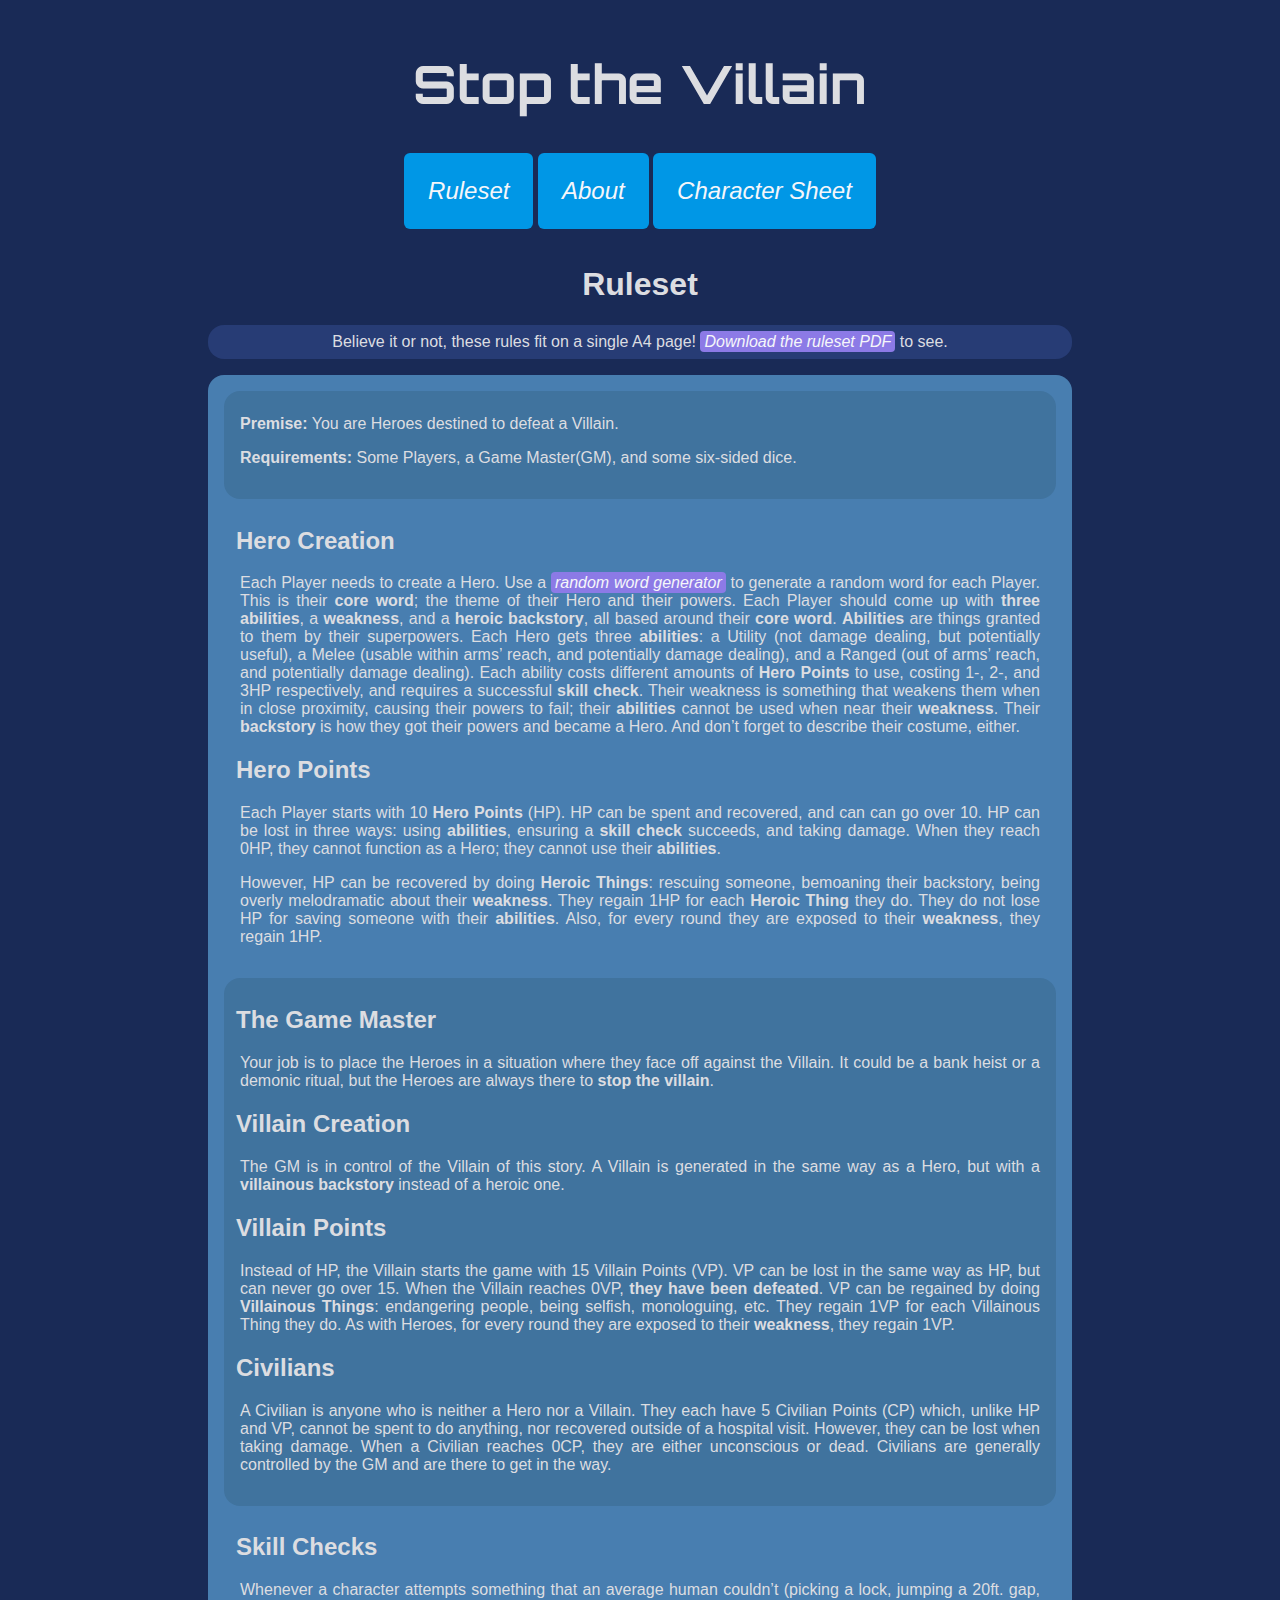
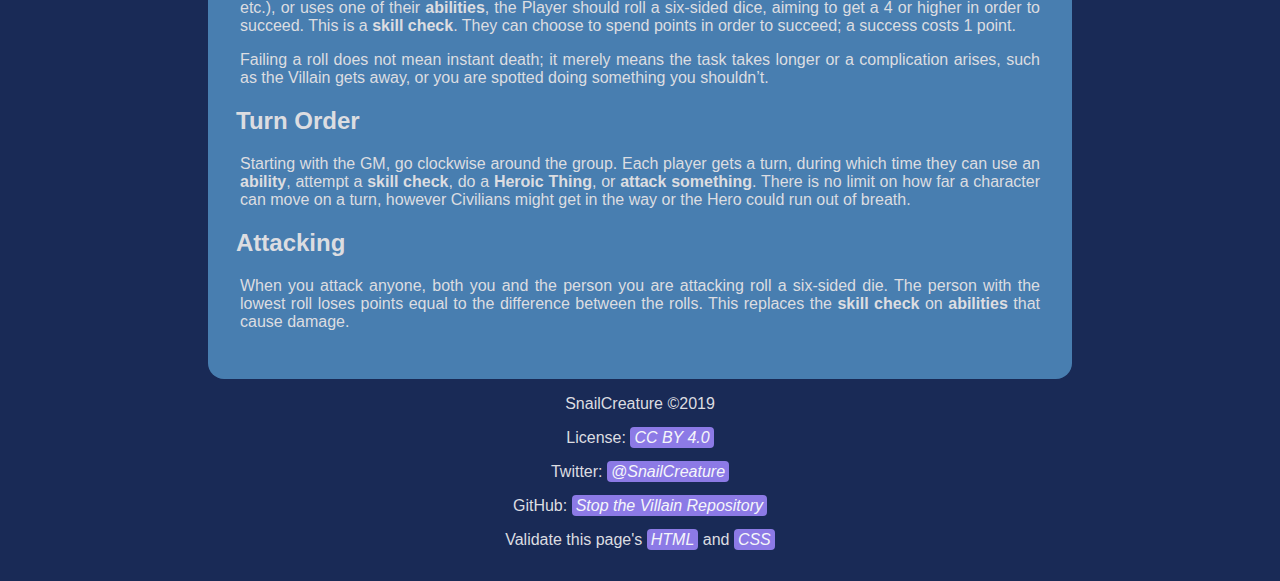
<file: index.html>
<!DOCTYPE html>
<html lang=en>
<head>
    <meta charset="UTF-8">
    <meta name="description" content="A game about random heroes fighting random villains.">
    <meta name="viewport" content="width=device-width, initial-scale-1.0">

    <meta name="twitter:card" content="summary">
    <meta name="twitter:creator" content="@SnailCreature">
    <meta name="og:title" content="Stop The Villain">
    <meta name="og:description" content="A game about random heroes fighting random villains.">

    <title>Stop the Villain</title>

    <link rel="icon" href="images/favicon.ico">
    <link rel="stylesheet" href="css/style.css">
    <link href="https://fonts.googleapis.com/css?family=Orbitron" rel="stylesheet">
</head>

<header>
    <h1 id="mainheading">Stop the Villain</h1>
    <nav>
        <a href=".">Ruleset</a>
        <a href="about.html">About</a>
        <a href="character.html">Character Sheet</a>
    </nav>
</header>

<main>
    <h1>Ruleset</h1>
    <p>
        Believe it or not, these rules fit on a single A4 page! 
        <a href="files/StopTheVillainVer0-4-1-beta.pdf" target="_blank">Download the ruleset PDF</a> 
        to see.
    </p>
    <article>

        <section>
            <p><span class="keyword">Premise:</span> You are Heroes destined to defeat a 
                Villain.
            </p>
            <p>
                <span class="keyword">Requirements:</span> Some Players, a Game Master(GM), and 
                some six-sided dice.
            </p>
        </section>
        <section>
            <h2>Hero Creation</h2>
            <p>
                Each Player needs to create a Hero. Use a 
                <a href="https://www.textfixer.com/tools/random-words.php">random word generator</a> 
                to generate a random word for each Player. This is 
                their <span class="keyword">core word</span>; the theme of their Hero and their 
                powers. Each Player should come up with <span class="keyword">three</span> 
                <span class="keyword">abilities</span>, a <span class="keyword">weakness</span>, and a <span class="keyword">heroic backstory</span>, all 
                based around their <span class="keyword">core word</span>. <span class="keyword">Abilities</span> are things 
                granted to them by their superpowers. Each Hero gets 
                three <span class="keyword">abilities</span>: a Utility (not damage dealing, but 
                potentially useful), a Melee (usable within arms’ 
                reach, and potentially damage dealing), and a 
                Ranged (out of arms’ reach, and potentially damage 
                dealing). Each ability costs different amounts of 
                <span class="keyword">Hero Points</span> to use, costing 1-, 2-, and 3HP 
                respectively, and requires a successful <span class="keyword">skill check</span>. 
                Their weakness is something that weakens them when 
                in close proximity, causing their powers to fail; 
                their <span class="keyword">abilities</span> cannot be used when near their 
                <span class="keyword">weakness</span>. Their <span class="keyword">backstory</span> is how they got their 
                powers and became a Hero. And don’t forget to 
                describe their costume, either.
            </p>

            <h2>Hero Points</h2>
            <p>
                Each Player starts with 10 <span class="keyword">Hero Points</span> (HP). HP can 
                be spent and recovered, and can can go over 10. HP 
                can be lost in three ways: using <span class="keyword">abilities</span>, ensuring 
                a <span class="keyword">skill check</span> succeeds, and taking damage. When they 
                reach 0HP, they cannot function as a Hero; they 
                cannot use their <span class="keyword">abilities</span>.
            </p>
            <p>
                However, HP can be recovered by doing <span class="keyword">Heroic Things</span>: 
                rescuing someone, bemoaning their backstory, being 
                overly melodramatic about their <span class="keyword">weakness</span>. They 
                regain 1HP for each <span class="keyword">Heroic Thing</span> they do. They do 
                not lose HP for saving someone with their <span class="keyword">abilities</span>. 
                Also, for every round they are exposed to their 
                <span class="keyword">weakness</span>, they regain 1HP.
            </p>
        </section>
        <section>
            <h2>The Game Master</h2>
            <p>
                Your job is to place the Heroes in a situation 
                where they face off against the Villain. It could 
                be a bank heist or a demonic ritual, but the Heroes 
                are always there to <span class="keyword">stop the villain</span>.
            </p>

            <h2>Villain Creation</h2>
            <p>
                The GM is in control of the Villain of this story. 
                A Villain is generated in the same way as a Hero, 
                but with a <span class="keyword">villainous backstory</span> instead of a heroic 
                one.
            </p>

            <h2>Villain Points</h2>
            <p>
                Instead of HP, the Villain starts the game with 15 
                Villain Points (VP). VP can be lost in the same way 
                as HP, but can never go over 15. When the Villain 
                reaches 0VP, <span class="keyword">they have been defeated</span>. VP can be 
                regained by doing <span class="keyword">Villainous Things</span>: endangering 
                people, being selfish, monologuing, etc. They regain 
                1VP for each Villainous Thing they do. As with 
                Heroes, for every round they are exposed to their 
                <span class="keyword">weakness</span>, they regain 1VP.
            </p>

            <h2>Civilians</h2>
            <p>
                A Civilian is anyone who is neither a Hero nor a 
                Villain. They each have 5 Civilian Points (CP) 
                which, unlike HP and VP, cannot be spent to do 
                anything, nor recovered outside of a hospital visit. 
                However, they can be lost when taking damage. When 
                a Civilian reaches 0CP, they are either unconscious 
                or dead. Civilians are generally controlled by the 
                GM and are there to get in the way.
            </p>
        </section>
        <section>
            <h2>Skill Checks</h2>
            <p>
                Whenever a character attempts something that an 
                average human couldn’t (picking a lock, jumping a 
                20ft. gap, etc.), or uses one of their <span class="keyword">abilities</span>, 
                the Player should roll a six-sided dice, aiming to 
                get a 4 or higher in order to succeed. This is a 
                <span class="keyword">skill check</span>. They can choose to spend points in 
                order to succeed; a success costs 1 point.
            </p>
            <p>
                Failing a roll does not mean instant death; it 
                merely means the task takes longer or a complication 
                arises, such as the Villain gets away, or you are 
                spotted doing something you shouldn’t.
            </p>

            <h2>Turn Order</h2>
            <p>
                Starting with the GM, go clockwise around the group. 
                Each player gets a turn, during which time they can 
                use an <span class="keyword">ability</span>, attempt a <span class="keyword">skill check</span>, do a <span class="keyword">Heroic 
                Thing</span>, or <span class="keyword">attack something</span>. There is no limit on how 
                far a character can move on a turn, however Civilians 
                might get in the way or the Hero could run out of 
                breath.
            </p>

            <h2>Attacking</h2>
            <p>
                When you attack anyone, both you and the person 
                you are attacking roll a six-sided die. The person 
                with the lowest roll loses points equal to the 
                difference between the rolls. This replaces the 
                <span class="keyword">skill check</span> on <span class="keyword">abilities</span> that cause damage.
            </p>
        </section>
    </article>
</main>

<footer>
    <p>SnailCreature &copy;2019</p>
    <p>License: <a href="https://creativecommons.org/licenses/by/4.0/">CC BY 4.0</a></p>
    <p>Twitter: <a href="https://twitter.com/SnailCreature">@SnailCreature</a></p>
    <p>GitHub: <a href="https://github.com/snailcreature/stopthevillain">Stop the Villain Repository</a></p>
    <p>Validate this page's <a href="https://validator.w3.org/check?uri=referer" target="_blank">HTML</a> and <a href="https://jigsaw.w3.org/css-validator/check?uri=referer" target="_blank">CSS</a></p>
</footer>

</html>
</file>
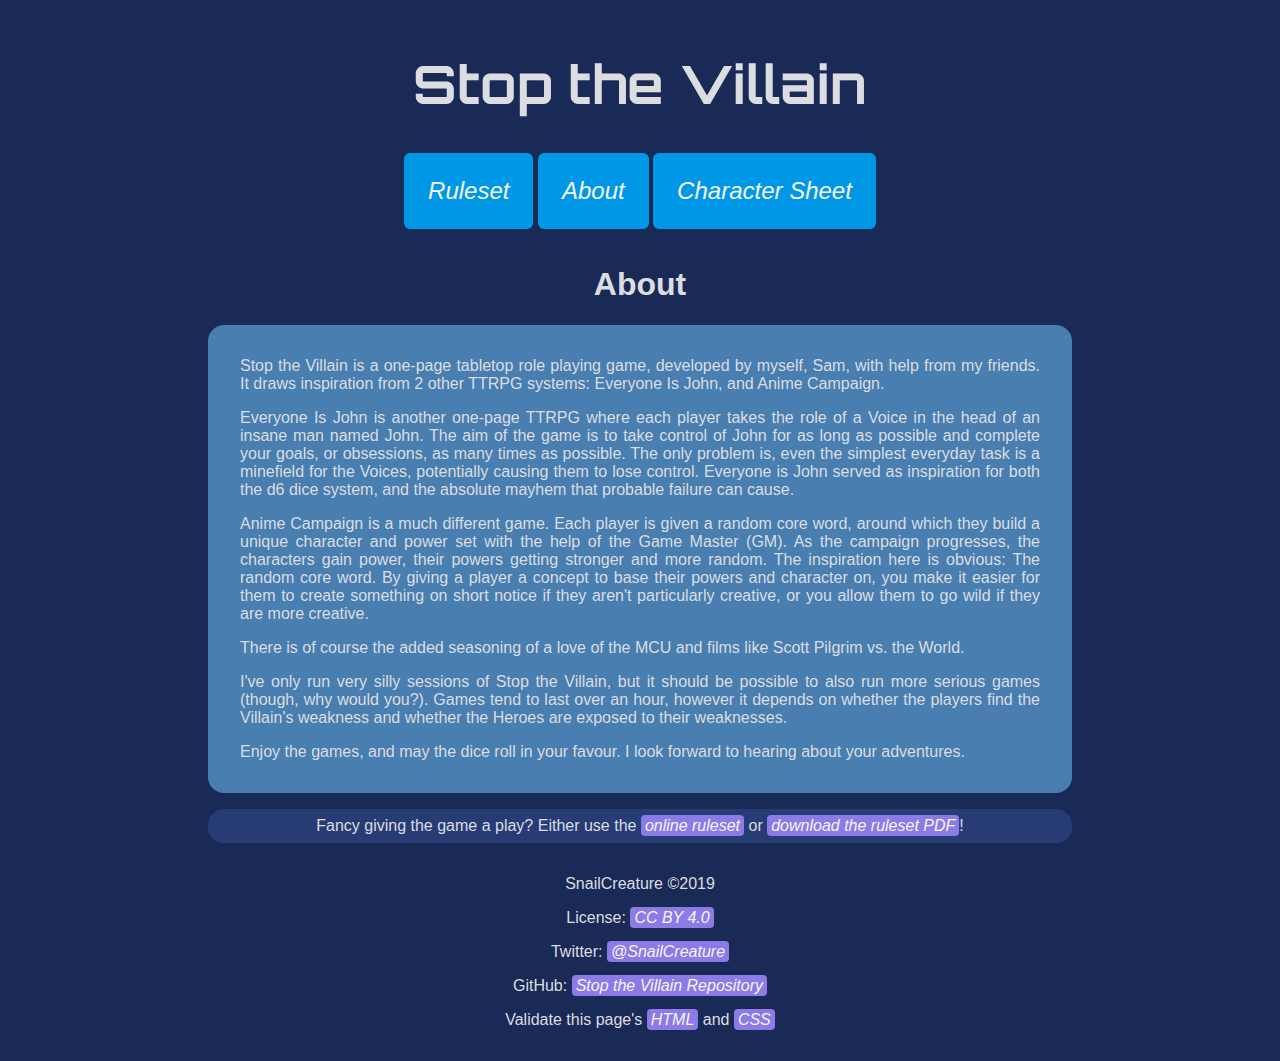
<file: about.html>
<!DOCTYPE html>
<html lang=en>
<head>
    <meta charset="UTF-8">
    <meta name="viewport" content="width=device-width, initial-scale-1.0">

    <meta name="twitter:card" content="summary">
    <meta name="twitter:creator" content="@SnailCreature">
    <meta name="og:title" content="Stop The Villain | About">
    <meta name="og:description" content="A game about random heroes fighting random villains.">

    <title>Stop the Villain | About</title>

    <link rel="icon" href="images/favicon.ico">
    <link rel="stylesheet" href="css/style.css">
    <link href="https://fonts.googleapis.com/css?family=Orbitron" rel="stylesheet">
</head>

<header>
    <h1 id="mainheading">Stop the Villain</h1>
    <nav>
        <a href=".">Ruleset</a>
        <a href="about.html">About</a>
        <a href="character.html">Character Sheet</a>
    </nav>
</header>

<main>

    <h1>About</h1>
    <article>
        <p>
            Stop the Villain is a one-page tabletop role playing game, 
            developed by myself, Sam, with help from my friends. It draws 
            inspiration from 2 other TTRPG systems: Everyone Is John, and 
            Anime Campaign.
        </p>
        <p>
            Everyone Is John is another one-page TTRPG where each player 
            takes the role of a Voice in the head of an insane man named 
            John. The aim of the game is to take control of John for as 
            long as possible and complete your goals, or obsessions, 
            as many times as possible. The only problem is, even the 
            simplest everyday task is a minefield for the Voices, 
            potentially causing them to lose control. Everyone is John served as 
            inspiration for both the d6 dice system, and the absolute 
            mayhem that probable failure can cause.
        </p>
        <p>
            Anime Campaign is a much different game. Each player is 
            given a random core word, around which they build a unique 
            character and power set with the help of the Game Master 
            (GM). As the campaign progresses, the characters gain power, 
            their powers getting stronger and more random. The 
            inspiration here is obvious: The random core word. By 
            giving a player a concept to base their powers and character 
            on, you make it easier for them to create something on short 
            notice if they aren't particularly creative, or you allow 
            them to go wild if they are more creative.
        </p>
        <p>
            There is of course the added seasoning of a love of the MCU 
            and films like Scott Pilgrim vs. the World.
        </p>
        <p>
            I've only run very silly sessions of Stop the Villain, but it 
            should be possible to also run more serious games (though, 
            why would you?). Games tend to last over an hour, however it 
            depends on whether the players find the Villain's weakness 
            and whether the Heroes are exposed to their weaknesses.
        </p>
        <p>
            Enjoy the games, and may the dice roll in your favour. 
            I look forward to hearing about your adventures.
        </p>
    </article>
    <p>
        Fancy giving the game a play? Either use the
        <a href=".">online ruleset</a>
        or
        <a href="files/StopTheVillainVer0-4-1-beta.pdf" target="_blank">download the ruleset PDF</a>!
    </p>
</main>

<footer>
    <p>SnailCreature &copy;2019</p>
    <p>License: <a href="https://creativecommons.org/licenses/by/4.0/">CC BY 4.0</a></p>
    <p>Twitter: <a href="https://twitter.com/SnailCreature">@SnailCreature</a></p>
    <p>GitHub: <a href="https://github.com/snailcreature/stopthevillain">Stop the Villain Repository</a></p>
    <p>Validate this page's <a href="https://validator.w3.org/check?uri=referer" target="_blank">HTML</a> and <a href="https://jigsaw.w3.org/css-validator/check?uri=referer" target="_blank">CSS</a></p>
</footer>

</html>
</file>
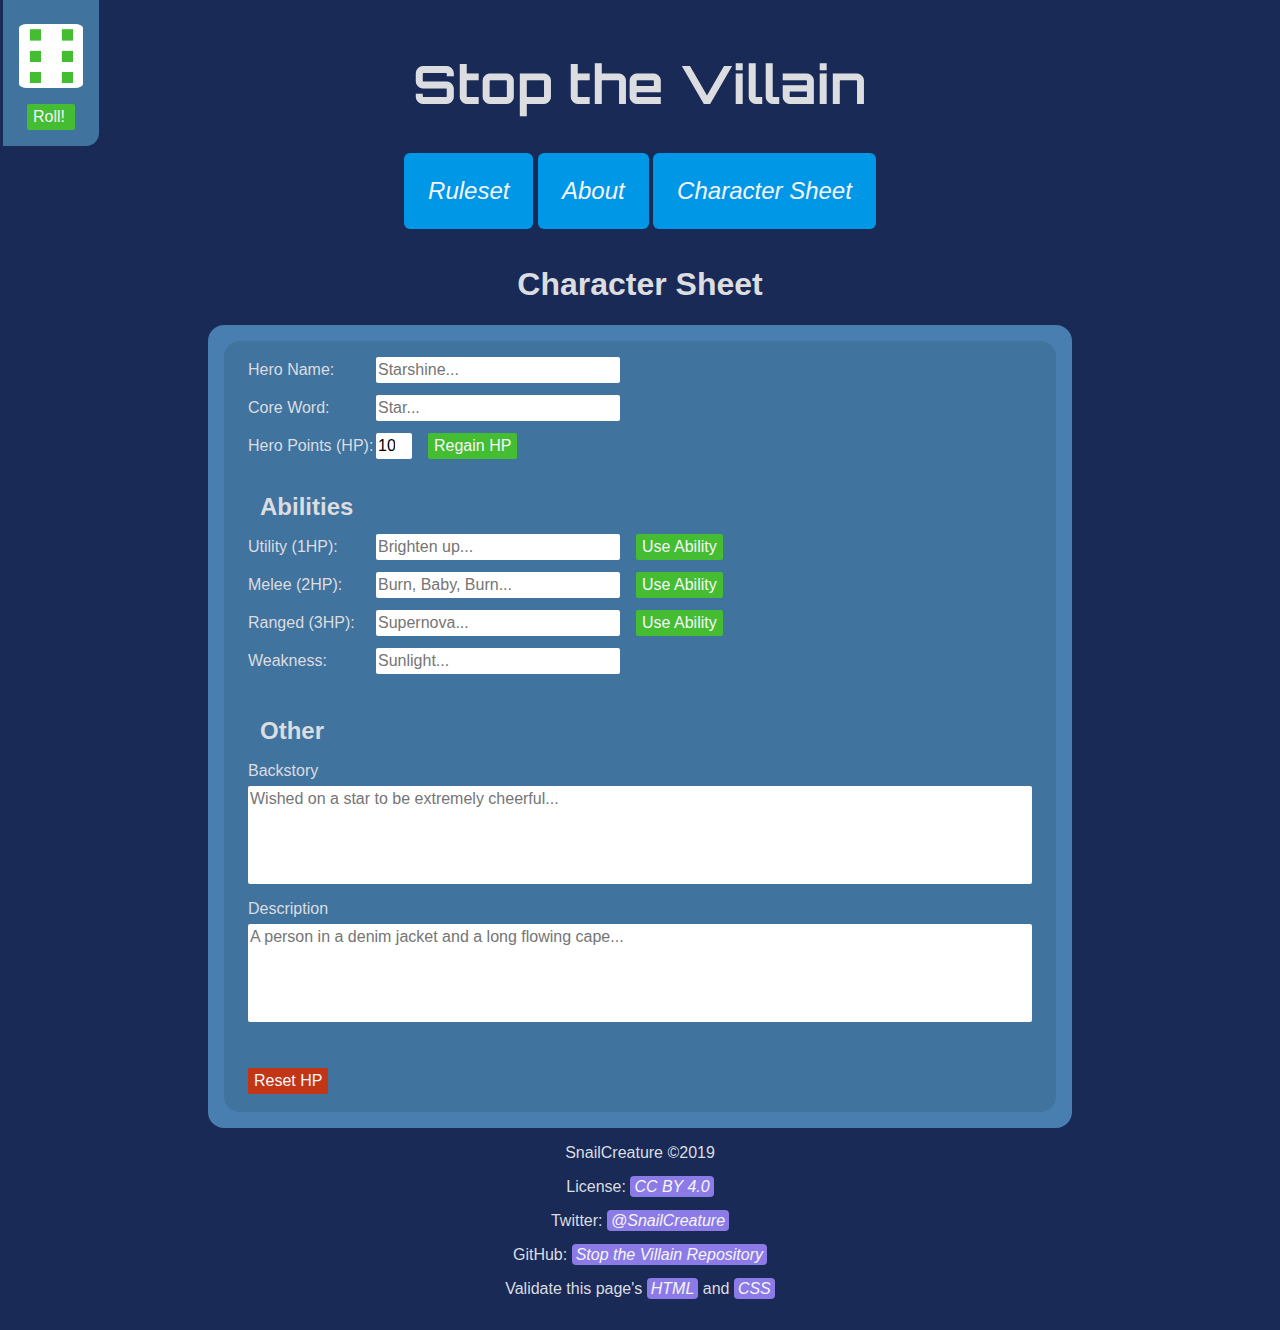
<file: character.html>
<!DOCTYPE html>
<html lang=en>
<head>
    <meta charset="UTF-8">
    <meta name="description" content="A game about random heroes fighting random villains.">
    <meta name="viewport" content="width=device-width, initial-scale-1.0">

    <meta name="twitter:card" content="summary">
    <meta name="twitter:creator" content="@SnailCreature">
    <meta name="og:title" content="Stop The Villain | Character Sheet">
    <meta name="og:description" content="A game about random heroes fighting random villains.">

    <title>Stop the Villain | Character Sheet</title>

    <link rel="icon" href="images/favicon.ico">
    <link rel="stylesheet" href="css/style.css">
    <link href="https://fonts.googleapis.com/css?family=Orbitron" rel="stylesheet">

    <link rel="stylesheet" href="css/charstyle.css">
</head>

<script src="js/charsheet.js"></script>
<script src="js/randomgen.js"></script>

<header>
    <h1 id="mainheading">Stop the Villain</h1>
    <nav>
        <a href=".">Ruleset</a>
        <a href="about.html">About</a>
        <a href="character.html">Character Sheet</a>
    </nav>
</header>

<main>
    <h1>Character Sheet</h1>

    <article>
        <section id="charasheet">
        <div id="attributes">
            <div class="charsheetattrib">
                <label for="name">Hero Name:</label>
                <input type="text" name="name" placeholder="Spatula Man..." id="charaname" class="charsheetinput">
            </div>

            <div class="charsheetattrib">
                <label for="coreword">Core Word:</label>
                <input type="text" name="coreword" placeholder="Fryer..." id="coreword" class="charsheetinput">
            </div>

            <div class="charsheetattrib">
                <label for="heropoints">Hero Points (HP):</label>
                <input type="number" name="heropoints" id="heropoints" class="charsheetinput" value=10 min=0 readonly>
                <button type="button" onclick="regainPoints()">Regain HP</button>
            </div>

            <h2>Abilities</h2>
            <div class="charsheetattrib">
                <label for="abltyutil">Utility (1HP):</label>
                <input type="text" name="abltyutil" placeholder="Make tasty..." id="abltyutil" class="charsheetinput">
                <button id="utlbttn" type="button" onclick="spendPoints(1)">Use Ability</button>
            </div>

            <div class="charsheetattrib">
                <label for="abltymelee">Melee (2HP):</label>
                <input type="text" name="abltymelee" placeholder="Flip..." id="abltymelee" class="charsheetinput">
                <button id="melbttn" type="button" onclick="spendPoints(2)">Use Ability</button>
            </div>

            <div class="charsheetattrib">
                <label for="abltyrng">Ranged (3HP):</label>
                <input type="text" name="abltyrng" placeholder="Deepfry..." id="abltyrng" class="charsheetinput">
                <button id="rngbttn" type="button" onclick="spendPoints(3)">Use Ability</button>
            </div>

            <div class="charsheetattrib">
                <label for="weakness">Weakness:</label>
                <input type="text" name="weakness" placeholder="Clean water..." id="weakness" class="charsheetinput">
            </div>
        </div>
        <div id="otherinfo">
            <h2>Other</h2>
            <div class="charsheettext">
                <label for="backstory">Backstory</label>
                <textarea name="backstory" placeholder="Was hit by a radioactive deep fat fryer..." id="backstory" cols="30" rows="5"></textarea>
            </div>
            
            <div class="charsheettext">
                <label for="charadescript">Description</label>
                <textarea name="charadescript" placeholder="A greasy man in a chef's outfit and a mask..." id="charadescript" cols="30" rows="5"></textarea>
            </div>
        </div>

        <aside id="dice" onclick="updateDice()">
            <picture id="dicegraphic">
                <source media="screen and (min-width: 1000px)" srcset="images/dice6/dice6large.jpeg 2x">
                <source media="screen and (min-width: 800px)" srcset="images/dice6/dice6medium.jpeg 1x">
                <img src="images/dice6/dice6small.jpeg" alt="6" title="6">
            </picture>
            <button id="roll" type="button" onclick="updateDice()">Roll!</button>
        </aside>

        <button type="button" onclick="setHeroPoints(10)" id="resethp">Reset HP</button>
        </section>
    </article>

</main>

<footer>
    <p>SnailCreature &copy;2019</p>
    <p>License: <a href="https://creativecommons.org/licenses/by/4.0/">CC BY 4.0</a></p>
    <p>Twitter: <a href="https://twitter.com/SnailCreature">@SnailCreature</a></p>
    <p>GitHub: <a href="https://github.com/snailcreature/stopthevillain">Stop the Villain Repository</a></p>
    <p>Validate this page's <a href="https://validator.w3.org/check?uri=referer" target="_blank">HTML</a> and <a href="https://jigsaw.w3.org/css-validator/check?uri=referer" target="_blank">CSS</a></p>
</footer>

</html>
</file>
<file: css/style.css>
*   {
    font-family: sans-serif;
    text-align: justify;
    border-radius: 1em;
}

body    {
    padding: 0.5em;
    display: flex;
    flex-direction: column;

    background-color: #192a56;
    color: #dcdde1;
}

main > p    {
    text-align: center;
    padding: .5em;
    background-color: #273c75;
}

nav {
    width: max-content;
    margin-left: auto;
    margin-right: auto;
    padding-bottom: 1em;
}
nav a  {
    text-align: center;
    display: block;
    text-decoration: none;
    background-color: #0097e6;
    padding: 1em;
    margin-bottom: .25em;

    border-radius: 0.25em;

    font-size: 1.5em;
}
nav a:hover {
    border-radius: 0.5em;
    background-color: #00a8ff;
    transition: all ease-in .1s;
}

h1  {
    text-align: center;
}

h2  {
    padding-left: .5em;
}

article {
    background-color: #487eb0;
    padding: .5em;
}

article > section:nth-of-type(odd)  {
    background-color: #40739e;
}

section {
    padding-bottom: 1em;
    padding-top: .5em;
}

p   {
    padding-left: 1em;
    padding-right: 1em;
}

a   {
    text-decoration: none;
    color: #f5f6fa;
    background-color: #8c7ae6;
    font-style: italic;
    transition: all ease-out 1s;
    padding: .125em .25em .125em .25em;
    border-radius: .25em;
}
a:hover {
    cursor: pointer;
    color: #dcdde1;
    background-color: #9c88ff;
    transition: all ease-in .1s;
}

footer p    {
    text-align: center;
}

#mainheading    {
    font-size: 3.3em;
    font-family: 'Orbitron', sans-serif;
}

.keyword    {
    font-weight: bold;
}

/* WIDE SCREEN */
@media screen and (min-width: 800px)    {
    body    {
        justify-content: center;
    }

    nav a   {
        display: inline-flex;
        margin-bottom: 0;
    }

    main    {
        padding-left: 15vw;
        padding-right: 15vw;
    }

    article {
        padding: 1em;
    }
}
</file>
<file: css/charstyle.css>
button  {
    margin-left: 8em;
    margin-top: .5em;
    color: #f5f6fa;
    background-color: #44bd32;
    transition: all ease-in .1s;
}
button:hover    {
    background-color: #4cd137;
    transition: all ease-in .1s;
    cursor: pointer;
}
button:disabled {
    background-color: #718093;
}
button:disabled:hover   {
    background-color: #7f8fa6;
}

input, textarea, button {
    border-radius: .125em;
    font-size: 1em;
    border: #273c75;
}

label, input    {
    display: block;
    float: left;
    width: 8em;
}

textarea    {
    resize: none;
    padding-top: .5em;
}

#heropoints {
    text-align: center;
    width: 2em;
    -moz-appearance: textfield;
    appearance: none;
}

#charasheet > div {
    display: flex;
    flex-direction: column;
    padding-left: .5em;
    align-content: center;
}
#charasheet * {
    padding-top: .25em;
    padding-bottom: .25em;
    margin-bottom: .125em;
}
.charasheetattrib, .charsheettext   {
    display: inline-grid;
}
.charsheetattrib    {
    flex-direction: row;
}
.charsheetinput {
    width: 10em;
}
.charsheettext  {
    flex-direction: column;
    padding-right: .5em;
}

#resethp    {
    margin-top: 2em;
    margin-left: .5em;
    background-color: #c23616;
}
#resethp:hover  {
    background-color: #e84118;
}


#dice   {
    position: inherit;

    display: flex;
    flex-direction: column;

    padding: .5em;

    background-color: #40739e;

    border-radius: 1em;
    border-color: #192a56;
    border-style: solid;

    margin-right: auto;
    margin-left: auto;
    justify-content: center;
    width: max-content;
    height: auto;
}
#dice:hover {
    cursor: pointer;
}
#roll    {
    color: #f5f6fa;
    background-color: #44bd32;
    transition: all ease-in .1s;
    
    font-size: 1em;
    
    padding-top: .25em;
    
    margin: 0 .5em 0 .5em;
}
#roll:hover    {
    background-color: #4cd137;
    transition: all ease-in .1s;
}
#roll:active    {
    background-color: #f5f6fa;
    transition: all ease-in .1s;
}
#dicegraphic img    {
    width: 4em;
    margin-left: auto;
    margin-right: auto;
    border-radius: .5em;
}

@media screen and (min-width: 800px)    {
    button  {
        margin-top: 0;
        margin-left: 1em;
    }

    #dice   {
        position: fixed;
        top: 0;
        left: 0;
    
        border-radius: 0 0 1em 0;
        border-top-style: none;
        
        padding: 1em;
        margin-left: 0;
    }
    

    #charasheet {
        display: block;
        flex-direction: column;
        padding-left: 1em;
        padding-right: 1em;
    }
    .charsheetinput {
        width: 15em;
    }
}
</file>
